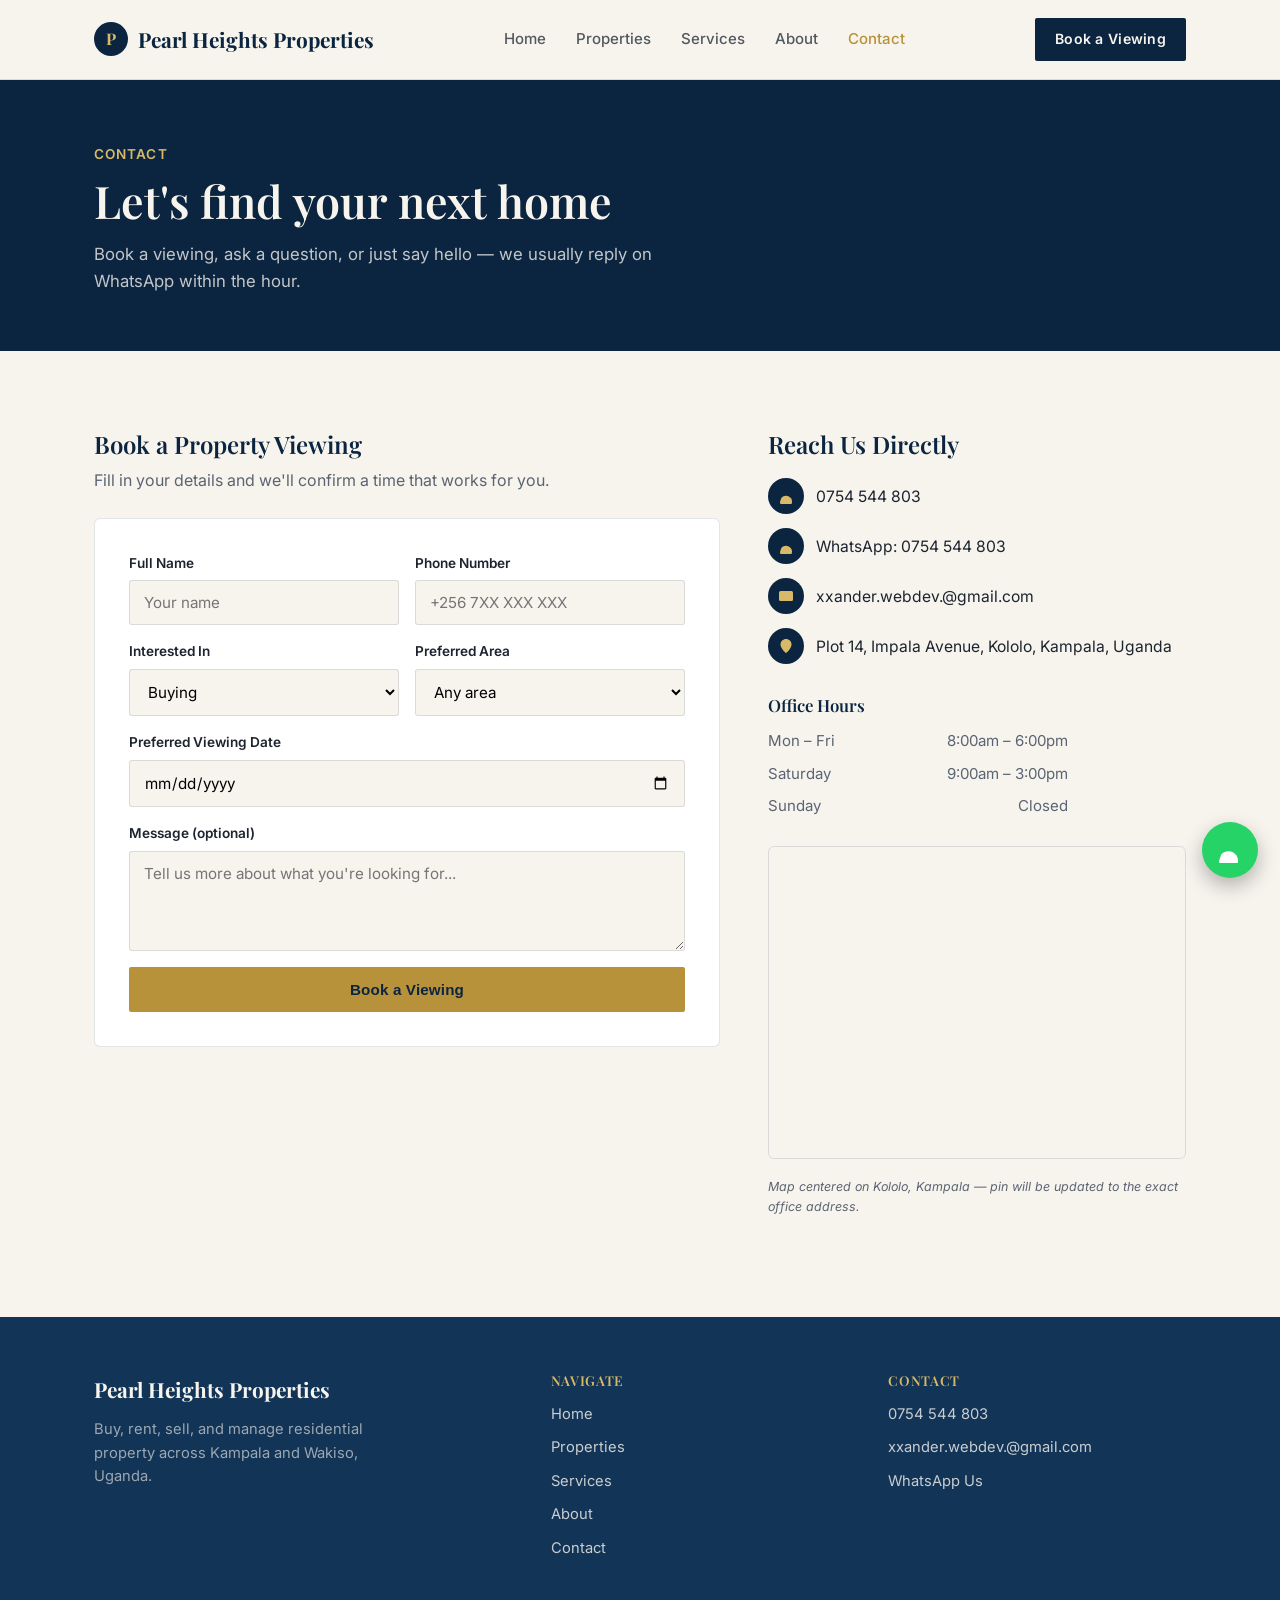
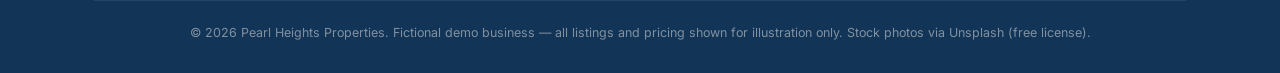
<file: contact.html>
<!DOCTYPE html>
<html lang="en">
<head>
<meta charset="UTF-8">
<meta name="viewport" content="width=device-width, initial-scale=1.0">
<title>Contact &amp; Book a Viewing — Pearl Heights Properties</title>
<meta name="description" content="Contact Pearl Heights Properties or book a property viewing in Kampala and Wakiso, Uganda. Call, WhatsApp, or fill out our form.">
<link rel="icon" href="data:image/svg+xml,%3Csvg xmlns='http://www.w3.org/2000/svg' viewBox='0 0 26 26'%3E%3Ccircle cx='13' cy='13' r='12' fill='%230B2540'/%3E%3Ctext x='13' y='18' font-size='14' text-anchor='middle' fill='%23D8B968' font-family='serif'%3EP%3C/text%3E%3C/svg%3E">
<link rel="preconnect" href="https://fonts.googleapis.com">
<link rel="preconnect" href="https://fonts.gstatic.com" crossorigin>
<link href="https://fonts.googleapis.com/css2?family=Playfair+Display:wght@600;700&family=Inter:wght@400;500;600;700&display=swap" rel="stylesheet">
<link rel="stylesheet" href="styles.css">
</head>
<body>

<nav>
  <div class="wrap">
    <div class="brand"><span class="mark">P</span>Pearl Heights Properties</div>
    <div class="nav-links">
      <a href="index.html">Home</a>
      <a href="properties.html">Properties</a>
      <a href="services.html">Services</a>
      <a href="about.html">About</a>
      <a href="contact.html" class="active">Contact</a>
    </div>
    <div class="nav-right">
      <a class="nav-cta" href="contact.html">Book a Viewing</a>
      <button class="burger-btn" aria-label="Menu"><span></span><span></span><span></span></button>
    </div>
    <div class="mobile-menu" id="mobileMenu">
      <a href="index.html">Home</a>
      <a href="properties.html">Properties</a>
      <a href="services.html">Services</a>
      <a href="about.html">About</a>
      <a href="contact.html">Contact</a>
    </div>
  </div>
</nav>

<section class="page-hero">
  <div class="wrap">
    <div class="eyebrow">Contact</div>
    <h1>Let's find your next home</h1>
    <p>Book a viewing, ask a question, or just say hello — we usually reply on WhatsApp within the hour.</p>
  </div>
</section>

<section>
  <div class="wrap">
    <div class="contact-grid">
      <div>
        <h2>Book a Property Viewing</h2>
        <p style="margin-top:10px; color:var(--grey);">Fill in your details and we'll confirm a time that works for you.</p>
        <div class="form-card" style="margin-top:24px; max-width:100%;">
          <form class="booking-form">
            <div class="form-row">
              <div class="form-group"><label>Full Name</label><input type="text" placeholder="Your name" required></div>
              <div class="form-group"><label>Phone Number</label><input type="tel" placeholder="+256 7XX XXX XXX" required></div>
            </div>
            <div class="form-row">
              <div class="form-group"><label>Interested In</label>
                <select><option>Buying</option><option>Renting</option><option>Selling</option><option>Property Management</option></select>
              </div>
              <div class="form-group"><label>Preferred Area</label>
                <select><option>Any area</option><option>Kololo</option><option>Naguru</option><option>Muyenga</option><option>Kira, Wakiso</option></select>
              </div>
            </div>
            <div class="form-row">
              <div class="form-group full"><label>Preferred Viewing Date</label><input type="date"></div>
            </div>
            <div class="form-row">
              <div class="form-group full"><label>Message (optional)</label><textarea placeholder="Tell us more about what you're looking for..."></textarea></div>
            </div>
            <button type="submit" class="btn btn-primary" style="border:none; cursor:pointer; width:100%; justify-content:center;">Book a Viewing</button>
          </form>
        </div>
      </div>

      <div>
        <h2>Reach Us Directly</h2>
        <div class="contact-list">
          <a href="tel:+256754544803"><span class="contact-icon"><svg width="16" height="16" viewBox="0 0 16 16"><path d="M2 14l1.4-4.2A6 6 0 112 14z" fill="#D8B968"/></svg></span>0754 544 803</a>
          <a href="https://wa.me/256754544803" target="_blank" rel="noopener"><span class="contact-icon"><svg width="16" height="16" viewBox="0 0 16 16"><path d="M2 14l1.4-4.2A6 6 0 112 14z" fill="#D8B968"/></svg></span>WhatsApp: 0754 544 803</a>
          <a href="mailto:xxander.webdev.@gmail.com"><span class="contact-icon"><svg width="16" height="16" viewBox="0 0 16 16"><rect x="1" y="3" width="14" height="10" rx="1.5" fill="#D8B968"/></svg></span>xxander.webdev.@gmail.com</a>
          <a href="#"><span class="contact-icon"><svg width="16" height="16" viewBox="0 0 16 16"><path d="M8 1c-3 0-5.5 2.4-5.5 5.4C2.5 10.6 8 15 8 15s5.5-4.4 5.5-8.6C13.5 3.4 11 1 8 1z" fill="#D8B968"/></svg></span>Plot 14, Impala Avenue, Kololo, Kampala, Uganda</a>
        </div>

        <h3 style="margin-top:32px; font-size:1.05rem;">Office Hours</h3>
        <div style="margin-top:14px; display:flex; flex-direction:column; gap:8px; font-size:0.94rem; color:var(--grey);">
          <div style="display:flex; justify-content:space-between; max-width:300px;"><span>Mon – Fri</span><span>8:00am – 6:00pm</span></div>
          <div style="display:flex; justify-content:space-between; max-width:300px;"><span>Saturday</span><span>9:00am – 3:00pm</span></div>
          <div style="display:flex; justify-content:space-between; max-width:300px;"><span>Sunday</span><span>Closed</span></div>
        </div>

        <div class="map-embed" style="margin-top:28px;">
          <iframe src="https://www.google.com/maps?q=Kololo,Kampala,Uganda&output=embed" width="100%" height="100%" style="border:0;" allowfullscreen="" loading="lazy" referrerpolicy="no-referrer-when-downgrade" title="Pearl Heights Properties location map"></iframe>
        </div>
        <p class="photo-note">Map centered on Kololo, Kampala — pin will be updated to the exact office address.</p>
      </div>
    </div>
  </div>
</section>

<footer style="margin-top:20px;">
  <div class="wrap">
    <div class="foot-grid">
      <div>
        <div class="foot-brand">Pearl Heights Properties</div>
        <p style="margin-top:12px; max-width:32ch; opacity:0.75; font-size:0.92rem;">Buy, rent, sell, and manage residential property across Kampala and Wakiso, Uganda.</p>
      </div>
      <div>
        <h4>Navigate</h4>
        <div class="foot-links">
          <a href="index.html">Home</a>
          <a href="properties.html">Properties</a>
          <a href="services.html">Services</a>
          <a href="about.html">About</a>
          <a href="contact.html">Contact</a>
        </div>
      </div>
      <div>
        <h4>Contact</h4>
        <div class="foot-links">
          <a href="tel:+256754544803">0754 544 803</a>
          <a href="mailto:xxander.webdev.@gmail.com">xxander.webdev.@gmail.com</a>
          <a href="https://wa.me/256754544803" target="_blank" rel="noopener">WhatsApp Us</a>
        </div>
      </div>
    </div>
    <div class="foot-bottom">© 2026 Pearl Heights Properties. Fictional demo business — all listings and pricing shown for illustration only. Stock photos via Unsplash (free license).</div>
  </div>
</footer>

<a class="float-wa" href="https://wa.me/256754544803" target="_blank" rel="noopener" aria-label="Chat on WhatsApp">
  <svg width="26" height="26" viewBox="0 0 26 26"><path d="M2 24l2.2-6.4A9.5 9.5 0 112 24z" fill="#fff"/></svg>
</a>

<script src="script.js"></script>
<script>
  document.querySelector('.booking-form').addEventListener('submit', function(e){
    e.preventDefault();
    alert('Thanks! This is a demo form — in production this would send your booking to Pearl Heights. For now, please use WhatsApp to reach us directly.');
  });
</script>
</body>
</html>
</file>
<file: styles.css>
:root{
  --navy:#0B2540;
  --navy-2:#123457;
  --gold:#B8923A;
  --gold-light:#D8B968;
  --cream:#F7F4EE;
  --ink:#1C2430;
  --grey:#5B6472;
  --line: rgba(11,37,64,0.12);
}
*{box-sizing:border-box; margin:0; padding:0;}
html{scroll-behavior:smooth;}
body{font-family:'Inter', sans-serif; background:var(--cream); color:var(--ink); line-height:1.6;}
h1,h2,h3,h4{font-family:'Playfair Display', serif; font-weight:600; color:var(--navy); line-height:1.15;}
a{color:inherit; text-decoration:none;}
img{max-width:100%; display:block; object-fit:cover; width:100%; height:100%;}
.wrap{max-width:1140px; margin:0 auto; padding:0 24px;}
ul{list-style:none;}

/* NAV */
nav{position:sticky; top:0; z-index:50; background:rgba(247,244,238,0.97); backdrop-filter:blur(6px); border-bottom:1px solid var(--line);}
nav .wrap{display:flex; align-items:center; justify-content:space-between; padding:18px 24px; position:relative;}
.brand{display:flex; align-items:center; gap:10px; font-family:'Playfair Display', serif; font-weight:700; font-size:1.3rem; color:var(--navy);}
.brand .mark{width:34px; height:34px; border-radius:50%; background:var(--navy); display:flex; align-items:center; justify-content:center; color:var(--gold-light); font-weight:700; font-size:1rem;}
.nav-links{display:flex; gap:30px; font-size:0.94rem; font-weight:500;}
.nav-links a{opacity:0.75;}
.nav-links a:hover, .nav-links a.active{opacity:1; color:var(--gold);}
.nav-right{display:flex; align-items:center; gap:14px;}
.nav-cta{background:var(--navy); color:var(--cream); padding:10px 20px; border-radius:2px; font-weight:600; font-size:0.88rem; letter-spacing:0.02em; white-space:nowrap;}
.nav-cta:hover{background:var(--gold);}
.burger-btn{display:none; flex-direction:column; gap:5px; background:none; border:none; cursor:pointer; padding:6px;}
.burger-btn span{width:22px; height:2px; background:var(--navy);}
.mobile-menu{display:none; flex-direction:column; position:absolute; top:100%; left:0; right:0; background:var(--cream); border-bottom:1px solid var(--line); padding:8px 24px 16px;}
.mobile-menu.open{display:flex;}
.mobile-menu a{padding:13px 0; border-bottom:1px solid var(--line); font-size:1rem;}
.mobile-menu a:last-child{border-bottom:none;}
@media(max-width:820px){ .nav-links{display:none;} .burger-btn{display:flex;} }

/* PAGE HERO (interior pages) */
.page-hero{background:var(--navy); color:var(--cream); padding:64px 0 56px;}
.page-hero .eyebrow{color:var(--gold-light); font-size:0.85rem; letter-spacing:0.08em; text-transform:uppercase; font-weight:600;}
.page-hero h1{color:var(--cream); font-size:clamp(2rem,4vw,2.8rem); margin-top:10px;}
.page-hero p{margin-top:14px; color:rgba(247,244,238,0.78); max-width:56ch; font-size:1.05rem;}

/* HOME HERO */
.hero{position:relative; color:var(--cream); overflow:hidden;}
.hero-bg{position:absolute; inset:0; z-index:0;}
.hero-bg::after{content:""; position:absolute; inset:0; background:linear-gradient(180deg, rgba(11,37,64,0.55), rgba(11,37,64,0.88));}
.hero .wrap{position:relative; z-index:2; padding:120px 24px 130px;}
.hero .eyebrow{color:var(--gold-light); font-size:0.85rem; letter-spacing:0.1em; text-transform:uppercase; font-weight:600;}
.hero h1{color:var(--cream); font-size:clamp(2.4rem,5.5vw,3.8rem); max-width:20ch; margin-top:14px;}
.hero .tag{margin-top:18px; font-size:1.15rem; max-width:42ch; color:rgba(247,244,238,0.88);}
.hero .ctas{margin-top:34px; display:flex; gap:16px; flex-wrap:wrap;}
.btn{display:inline-flex; align-items:center; gap:8px; padding:14px 28px; border-radius:2px; font-weight:600; font-size:0.95rem; letter-spacing:0.01em; border:1px solid transparent;}
.btn-primary{background:var(--gold); color:var(--navy);}
.btn-primary:hover{background:var(--gold-light);}
.btn-ghost{border-color:rgba(247,244,238,0.5); color:var(--cream);}
.btn-ghost:hover{background:rgba(247,244,238,0.1);}
.btn-dark{background:var(--navy); color:var(--cream);}
.btn-dark:hover{background:var(--navy-2);}

/* SEARCH BAR (hero overlap) */
.search-bar{background:var(--cream); border-radius:6px; box-shadow:0 20px 50px rgba(11,37,64,0.25); padding:22px; display:grid; grid-template-columns:1fr 1fr 1fr auto; gap:14px; margin-top:44px; position:relative; z-index:3;}
.search-field label{display:block; font-size:0.75rem; color:var(--grey); text-transform:uppercase; letter-spacing:0.05em; margin-bottom:6px; font-weight:600;}
.search-field select, .search-field input{width:100%; padding:11px 12px; border:1px solid var(--line); border-radius:3px; font-family:inherit; font-size:0.95rem; background:#fff; color:var(--ink);}
.search-bar .btn{width:100%; justify-content:center; padding:12px 20px;}
@media(max-width:820px){ .search-bar{grid-template-columns:1fr 1fr; margin-top:28px;} }
@media(max-width:520px){ .search-bar{grid-template-columns:1fr;} }

section{padding:80px 0;}
.section-head{max-width:56ch; margin-bottom:44px;}
.section-head .eyebrow{color:var(--gold); font-size:0.82rem; letter-spacing:0.08em; text-transform:uppercase; font-weight:700;}
.section-head h2{font-size:clamp(1.9rem,3.6vw,2.5rem); margin-top:10px;}
.section-head p{margin-top:14px; color:var(--grey); font-size:1.05rem;}
.section-head.center{text-align:center; margin-left:auto; margin-right:auto;}

/* SERVICE CARDS */
.services-grid{display:grid; grid-template-columns:repeat(4,1fr); gap:22px;}
.service-card{background:#fff; border:1px solid var(--line); border-radius:6px; padding:30px 26px;}
.service-card .icon{width:46px; height:46px; border-radius:50%; background:var(--navy); display:flex; align-items:center; justify-content:center; margin-bottom:18px;}
.service-card h3{font-size:1.15rem; margin-bottom:8px;}
.service-card p{color:var(--grey); font-size:0.94rem;}
@media(max-width:960px){ .services-grid{grid-template-columns:repeat(2,1fr);} }
@media(max-width:560px){ .services-grid{grid-template-columns:1fr;} }

/* LISTINGS */
.listings-grid{display:grid; grid-template-columns:repeat(3,1fr); gap:26px;}
.listing-card{background:#fff; border:1px solid var(--line); border-radius:6px; overflow:hidden; transition:box-shadow 0.2s;}
.listing-card:hover{box-shadow:0 16px 34px rgba(11,37,64,0.12);}
.listing-thumb{aspect-ratio:4/3; position:relative; overflow:hidden;}
.listing-badge{position:absolute; top:14px; left:14px; background:var(--navy); color:var(--cream); font-size:0.72rem; font-weight:700; letter-spacing:0.04em; text-transform:uppercase; padding:6px 12px; border-radius:2px;}
.listing-badge.rent{background:var(--gold);}
.listing-body{padding:22px;}
.listing-price{font-family:'Playfair Display',serif; font-size:1.4rem; color:var(--navy); font-weight:700;}
.listing-price span{font-size:0.85rem; color:var(--grey); font-weight:400; font-family:'Inter',sans-serif;}
.listing-title{margin-top:6px; font-size:1.05rem; font-weight:600;}
.listing-loc{margin-top:4px; color:var(--grey); font-size:0.9rem; display:flex; align-items:center; gap:6px;}
.listing-specs{display:flex; gap:16px; margin-top:16px; padding-top:16px; border-top:1px solid var(--line); font-size:0.85rem; color:var(--grey);}
.listing-actions{display:flex; gap:10px; margin-top:18px;}
.listing-actions a{flex:1; text-align:center; padding:10px; border-radius:3px; font-size:0.88rem; font-weight:600;}
@media(max-width:960px){ .listings-grid{grid-template-columns:repeat(2,1fr);} }
@media(max-width:640px){ .listings-grid{grid-template-columns:1fr;} }

/* FILTERS */
.filters{display:flex; gap:14px; flex-wrap:wrap; margin-bottom:36px; background:#fff; border:1px solid var(--line); border-radius:6px; padding:20px;}
.filters select{padding:10px 14px; border:1px solid var(--line); border-radius:3px; font-family:inherit; background:var(--cream); font-size:0.92rem;}

/* WHY CHOOSE */
.why-grid{display:grid; grid-template-columns:repeat(2,1fr); gap:20px;}
.why-item{display:flex; gap:16px; padding:22px; background:#fff; border:1px solid var(--line); border-radius:6px;}
.why-item .num{font-family:'Playfair Display',serif; font-size:1.6rem; color:var(--gold); font-weight:700; flex-shrink:0;}
.why-item h3{font-size:1.05rem; margin-bottom:6px;}
.why-item p{color:var(--grey); font-size:0.92rem;}
@media(max-width:720px){ .why-grid{grid-template-columns:1fr;} }

/* TESTIMONIALS */
.testi-grid{display:grid; grid-template-columns:repeat(3,1fr); gap:24px;}
.testi-card{background:#fff; border-left:3px solid var(--gold); border-radius:2px; padding:26px;}
.testi-card p{font-size:0.98rem; color:var(--ink);}
.testi-who{margin-top:16px; display:flex; align-items:center; gap:10px;}
.avatar{width:36px; height:36px; border-radius:50%; background:var(--navy); display:flex; align-items:center; justify-content:center; font-family:'Playfair Display',serif; font-weight:700; color:var(--gold-light); font-size:0.95rem; flex-shrink:0;}
.testi-who b{display:block; font-size:0.9rem;}
.testi-who span{font-size:0.8rem; color:var(--grey);}
@media(max-width:900px){ .testi-grid{grid-template-columns:1fr;} }

/* AREAS SERVED */
.areas-grid{display:grid; grid-template-columns:repeat(4,1fr); gap:16px;}
.area-chip{background:#fff; border:1px solid var(--line); border-radius:6px; padding:20px; text-align:center; font-weight:600; font-size:0.95rem;}
@media(max-width:820px){ .areas-grid{grid-template-columns:repeat(2,1fr);} }

/* AGENT */
.agent-card{display:flex; gap:28px; align-items:center; background:#fff; border:1px solid var(--line); border-radius:6px; padding:30px; max-width:640px;}
.agent-avatar{width:96px; height:96px; border-radius:50%; background:var(--navy); flex-shrink:0; display:flex; align-items:center; justify-content:center;}
.agent-card h3{font-size:1.2rem;}
.agent-card .role{color:var(--gold); font-size:0.88rem; font-weight:600; margin-top:2px;}
.agent-card p{margin-top:10px; color:var(--grey); font-size:0.92rem;}

/* FORM */
.form-card{background:#fff; border:1px solid var(--line); border-radius:6px; padding:34px; max-width:640px;}
.form-row{display:grid; grid-template-columns:1fr 1fr; gap:16px; margin-bottom:16px;}
.form-group{display:flex; flex-direction:column; gap:6px;}
.form-group.full{grid-column:1/-1;}
.form-group label{font-size:0.85rem; font-weight:600; color:var(--ink);}
.form-group input, .form-group select, .form-group textarea{padding:12px 14px; border:1px solid var(--line); border-radius:3px; font-family:inherit; font-size:0.95rem; background:var(--cream);}
.form-group textarea{resize:vertical; min-height:100px;}
@media(max-width:600px){ .form-row{grid-template-columns:1fr;} }

/* CONTACT */
.contact-grid{display:grid; grid-template-columns:1fr 1fr; gap:48px; align-items:start;}
.contact-list{margin-top:20px; display:flex; flex-direction:column; gap:14px;}
.contact-list a{display:flex; align-items:center; gap:12px; font-size:0.98rem;}
.contact-list a:hover{color:var(--gold);}
.contact-icon{width:36px; height:36px; border-radius:50%; background:var(--navy); display:flex; align-items:center; justify-content:center; flex-shrink:0;}
.map-embed{border-radius:6px; overflow:hidden; border:1px solid var(--line); aspect-ratio:4/3;}
@media(max-width:820px){ .contact-grid{grid-template-columns:1fr;} }

/* FINAL CTA */
.final-cta{background:var(--navy); color:var(--cream); text-align:center; padding:80px 0;}
.final-cta h2{color:var(--cream);}
.final-cta p{color:rgba(247,244,238,0.8); margin-top:12px; max-width:52ch; margin-left:auto; margin-right:auto;}
.final-cta .ctas{margin-top:30px; display:flex; gap:16px; justify-content:center; flex-wrap:wrap;}

/* FOOTER */
footer{background:var(--navy-2); color:rgba(247,244,238,0.8); padding:56px 0 30px;}
.foot-grid{display:grid; grid-template-columns:1.4fr 1fr 1fr; gap:40px;}
.foot-brand{font-family:'Playfair Display',serif; color:var(--cream); font-size:1.3rem; font-weight:700;}
footer h4{color:var(--gold-light); font-size:0.85rem; text-transform:uppercase; letter-spacing:0.05em; margin-bottom:14px;}
.foot-links{display:flex; flex-direction:column; gap:10px; font-size:0.92rem;}
.foot-links a:hover{color:var(--gold-light);}
.foot-bottom{margin-top:40px; padding-top:22px; border-top:1px solid rgba(247,244,238,0.15); font-size:0.78rem; opacity:0.6; text-align:center;}
@media(max-width:820px){ .foot-grid{grid-template-columns:1fr; gap:28px;} }

.float-wa{position:fixed; bottom:22px; right:22px; z-index:60; background:#25D366; color:#fff; width:56px; height:56px; border-radius:50%; display:flex; align-items:center; justify-content:center; box-shadow:0 8px 20px rgba(0,0,0,0.28);}

.photo-note{font-size:0.78rem; color:var(--grey); margin-top:18px; font-style:italic;}
</file>
